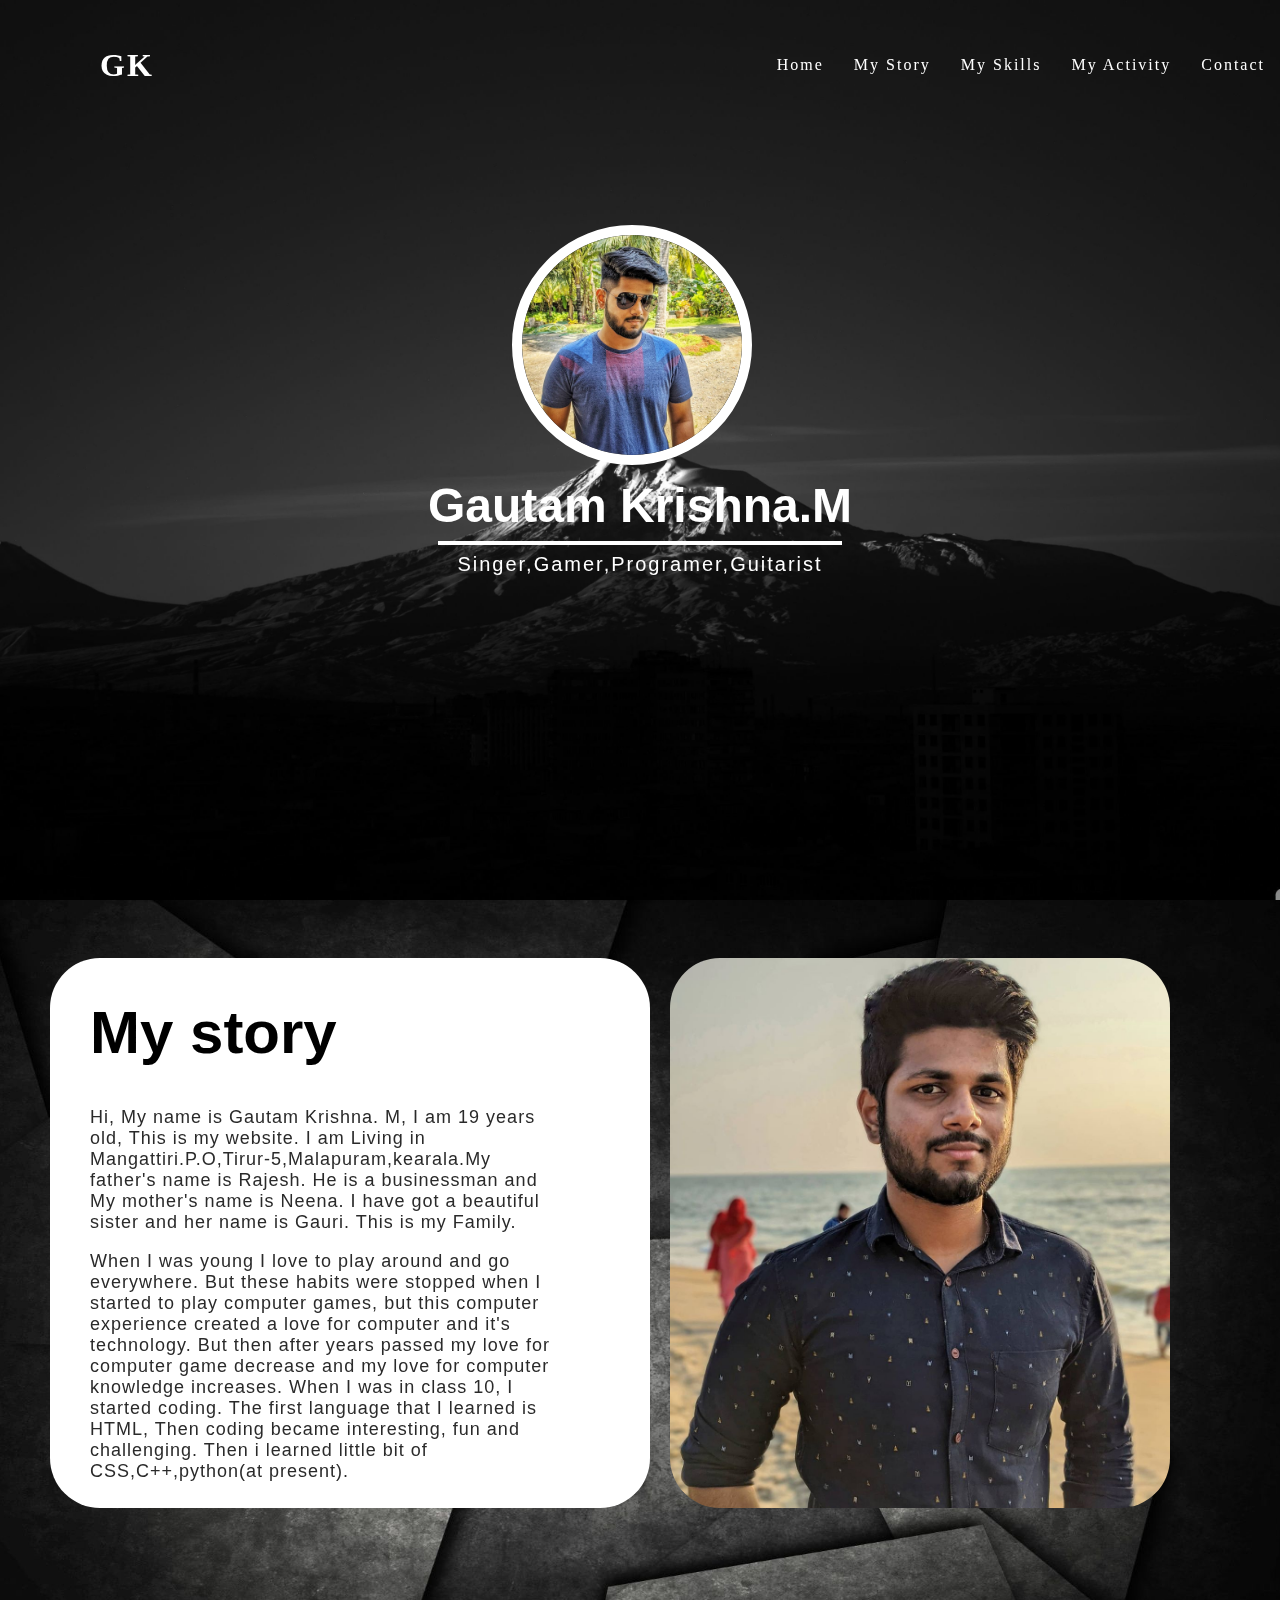
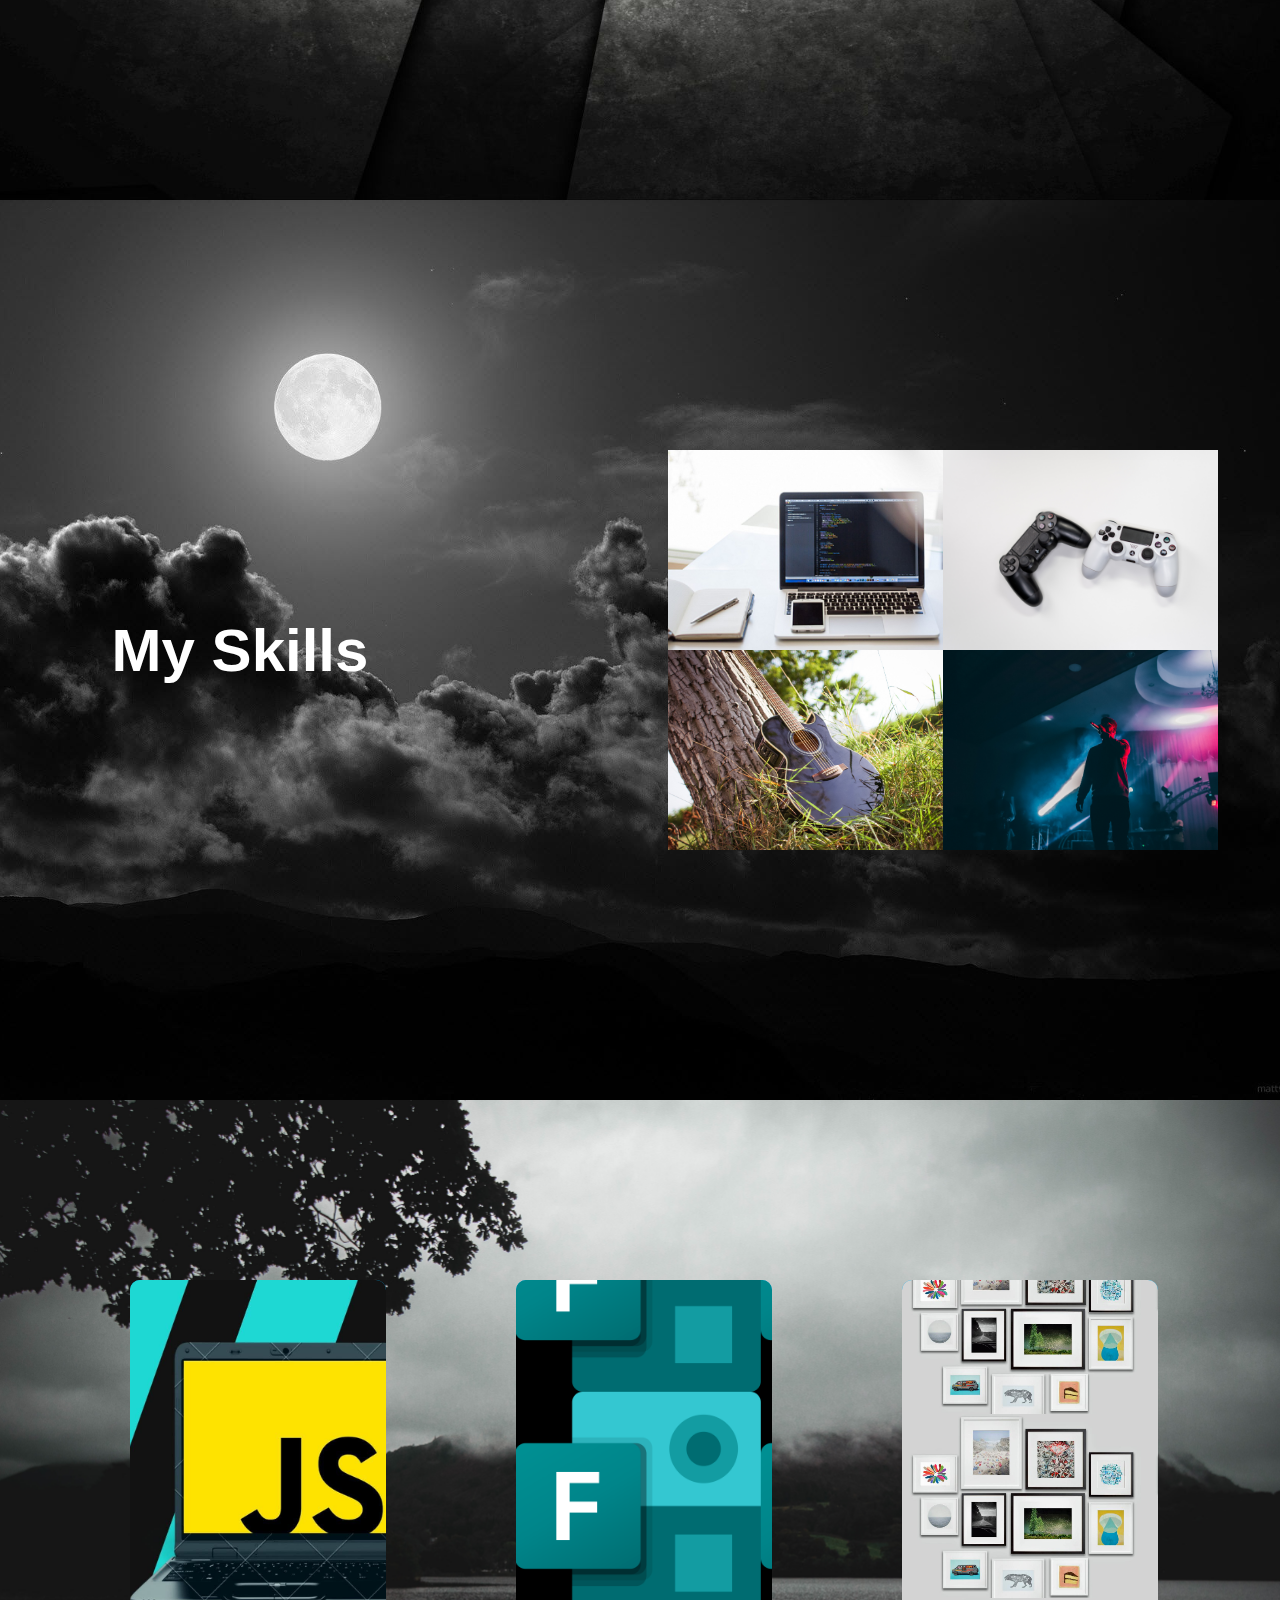
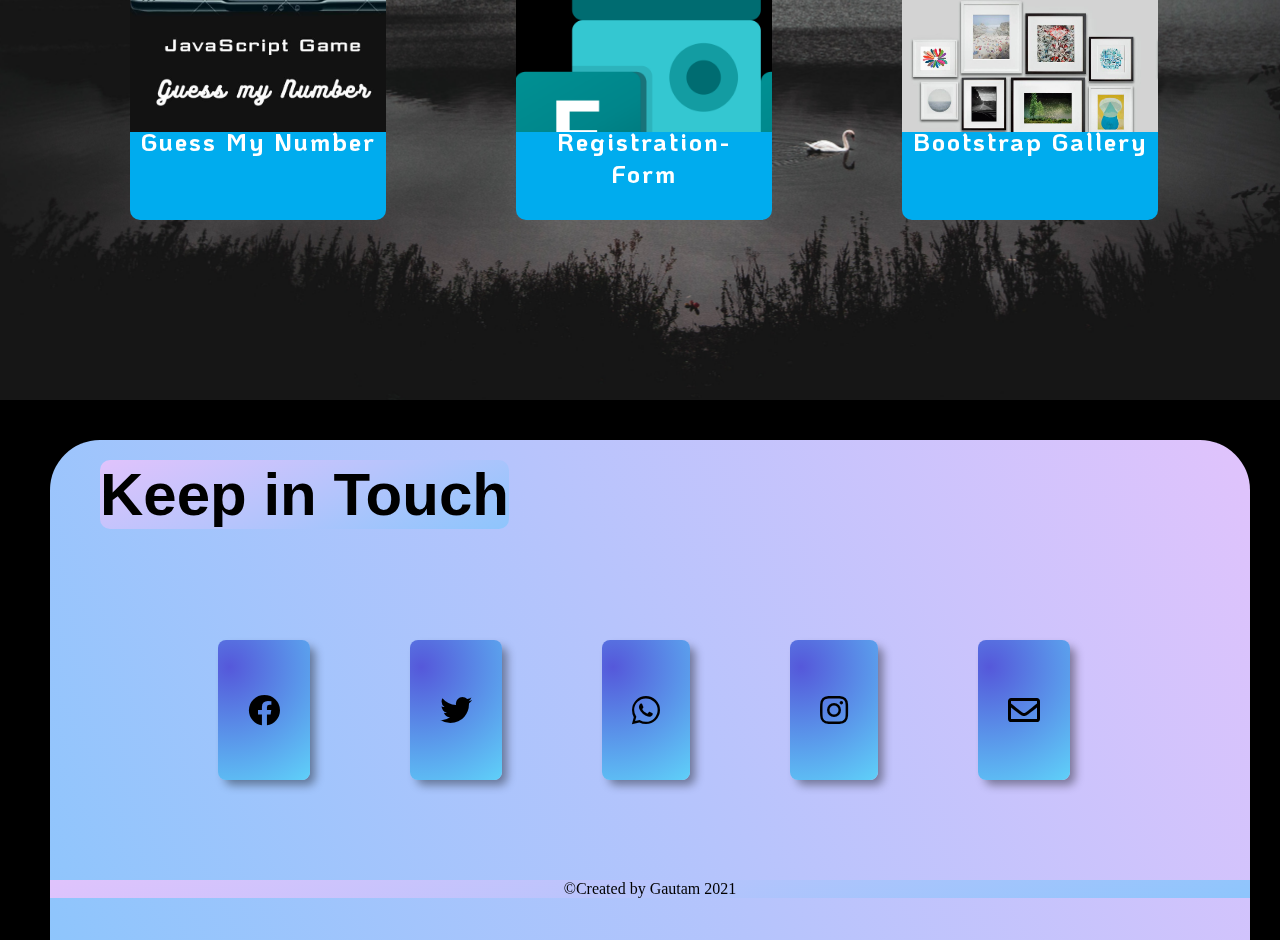
<file: index.html>
<!DOCTYPE html>
<html lang="en" dir="ltr">
  <head>
    <meta charset="utf-8" />
    <meta name="viewport" content="width=device-width, initial-scale=1.0" />

    <title>Home</title>
    <link rel="stylesheet" href="style.css" />
    <link rel="stylesheet" href="headernav.css" />
    <link
      rel="stylesheet"
      href="https://cdnjs.cloudflare.com/ajax/libs/font-awesome/5.15.3/css/all.min.css"
    />
    <!--Scrolling effect javascript -->

    <script type="text/javascript">
      window.addEventListener("scroll", function () {
        var header = document.querySelector("header");
        header.classList.toggle("sticky", window.scrollY > 0);
      });
    </script>
  </head>

  <body>
    <!--***********************header*******************-->
    <header>
      <a href="#" class="GK">GK</a>
      <ul>
        <li><a href="#Home">Home</a></li>
        <li><a href="#story">My Story</a></li>
        <li><a href="#Skill">My Skills</a></li>
        <li><a href="#Activity">My Activity</a></li>
        <li><a href="#contact">Contact</a></li>
      </ul>
    </header>
    <!--***********************Page 1 My Profile*******************-->
    <section>
      <div class="box1" id="Home">
        <img class="DP" src="DP1.png" />
        <h1 class="Name">Gautam Krishna.M</h1>
        <hr class="line_1" />
        <p class="subpara">Singer,Gamer,Programer,Guitarist</p>
      </div>
      <!--*************************************Page 2- My story***********************************-->
      <div class="box2" id="story">
        <div class="container_1">
          <h1 class="title_1">My story</h1>

          <div class="subpara_2">
            <p>
              Hi, My name is Gautam Krishna. M, I am 19 years old, This is my
              website. I am Living in
              Mangattiri.P.O,Tirur-5,Malapuram,kearala.My father's name is
              Rajesh. He is a businessman and My mother's name is Neena. I have
              got a beautiful sister and her name is Gauri. This is my Family.
            </p>
            <p>
              When I was young I love to play around and go everywhere. But
              these habits were stopped when I started to play computer games,
              but this computer experience created a love for computer and it's
              technology. But then after years passed my love for computer game
              decrease and my love for computer knowledge increases. When I was
              in class 10, I started coding. The first language that I learned
              is HTML, Then coding became interesting, fun and challenging. Then
              i learned little bit of CSS,C++,python(at present).
            </p>
          </div>
        </div>
        <div class="container_2"></div>
        <div class="container_3"></div>
      </div>
      <!--*************************************Page 3- My Skills***********************************-->

      <div class="box3" id="Skill">
        <h1 class="title_2">My Skills</h1>
        <div class="container_4">
          <div class="box_img">
            <div class="imgBX">
              <img src="coding.jpg" height="200px" />
              <div class="content_box">
                <div>
                  <h2>Coder</h2>
                  <p>
                    I Love code and create beautiful things. I know language's
                    like c,c++,python,html,css
                  </p>
                </div>
              </div>
            </div>
          </div>

          <div class="box_img">
            <div class="imgBX">
              <img src="Gamer.jpg" height="200px" />
              <div class="content_box">
                <div>
                  <h2>Gamer</h2>
                  <p>
                    I Love to play single player games which consiste of good
                    story .I play games only when i am free.
                  </p>
                </div>
              </div>
            </div>
          </div>

          <div class="box_img">
            <div class="imgBX">
              <img src="Guitar.jpg" height="200px" />
              <div class="content_box">
                <div>
                  <h2>Guitarist</h2>
                  <p>
                    I Love to play Guitar and create new musics. Still i am
                    learning and improving the Guitar Skills.
                  </p>
                </div>
              </div>
            </div>
          </div>
          <div class="box_img">
            <div class="imgBX">
              <img src="singer.jpg" height="200px" />
              <div class="content_box">
                <div>
                  <h2>Singer</h2>
                  <p>
                    I Love to Sing,it makes me happy.Still i am practicing and
                    trying to improv my singing skills.
                  </p>
                </div>
              </div>
            </div>
          </div>
        </div>
      </div>

      <!--*************************************Page 4- Activity***********************************-->

      <div class="box5" id="Activity">
        
        <div class="Activity_box">
          <div class="Aimg1" onclick="location.href='Guess_My_number.html';" style="cursor:pointer;"><p class="Text">Guess My Number</p></div>
        </div>
        <div class="Activity_box">
          <div class="Aimg2" onclick="location.href='New_form.html';" style="cursor:pointer;"><p class="Text">Registration-Form</p></div>
        </div>
        <div class="Activity_box">
          <div class="Aimg3" onclick="location.href='img gallery/index.html';" style="cursor:pointer;"><p class="Text">Bootstrap Gallery</p></div>
        </div>
      </div>

      <!--*************************************Page 5- My Skills***********************************-->
      <style>
        .social_media a.gm[href^="mailto"]::before {
          content: "";
        }
      </style>
      <div class="box4" id="contact">
        <div class="Contact_box">
          <h1 class="Contact_heading">Keep in Touch</h1>
          <div class="social_media">
            <a
              href="https://www.facebook.com/gautamkrishna.mooppil.7/"
              class="fb"
              ><i class="fab fa-facebook fa-2x"></i
            ></a>
            <a href="https://twitter.com/GautamkrishnaM8" class="twt"
              ><i class="fab fa-twitter fa-2x"></i
            ></a>
            <a href="tel:+123456789" class="wta"
              ><i class="fab fa-whatsapp fa-2x"></i
            ></a>
            <a href="https://www.instagram.com/gautam__gk/" class="insta"
              ><i class="fab fa-instagram fa-2x"></i
            ></a>
            <a href="mailto:gautamkrishna.mooppil@gmail.com" class="Gm"
              ><i class="far fa-envelope fa-2x"></i
            ></a>
          </div>
          <footer class="foot">
            <span class="fo">&copyCreated by Gautam 2021</span>
          </footer>
        </div>
      </div>
    </section>
  </body>
</html>
</file>
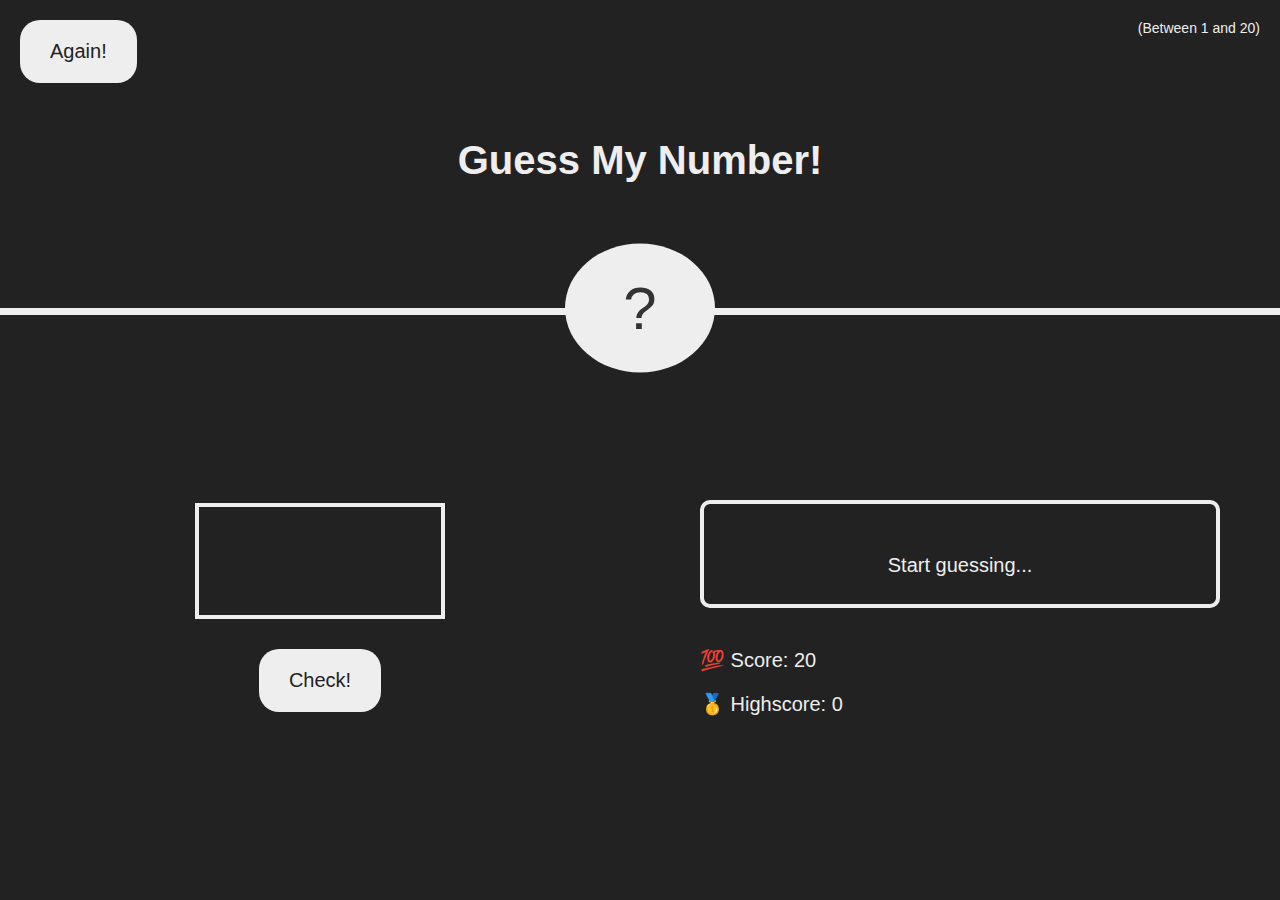
<file: Guess_My_number.html>
<!DOCTYPE html>
<html lang="en">
  <head>
    <meta charset="UTF-8" />
    <meta name="viewport" content="width=device-width, initial-scale=1.0" />
    <meta http-equiv="X-UA-Compatible" content="ie=edge" />
    <link rel="stylesheet" href="Game_style.css" />
    <title>Guess My Number!</title>
  </head>
  <body>
    <header>
      <h1>Guess My Number!</h1>
      <p class="between">(Between 1 and 20)</p>
      <button class="btn again">Again!</button>
      <div class="number">?</div>
    </header>
    <main>
      <section class="left">
        <input type="number" class="guess" />
        <button class="btn check">Check!</button>
      </section>
      <section class="right">
        <p class="message">Start guessing...</p>
        <p class="label-score">💯 Score: <span class="score">20</span></p>
        <p class="label-highscore">
          🥇 Highscore: <span class="highscore">0</span>
        </p>
      </section>
    </main>
    <script src="Game_script.js"></script>
  </body>
</html>
</file>
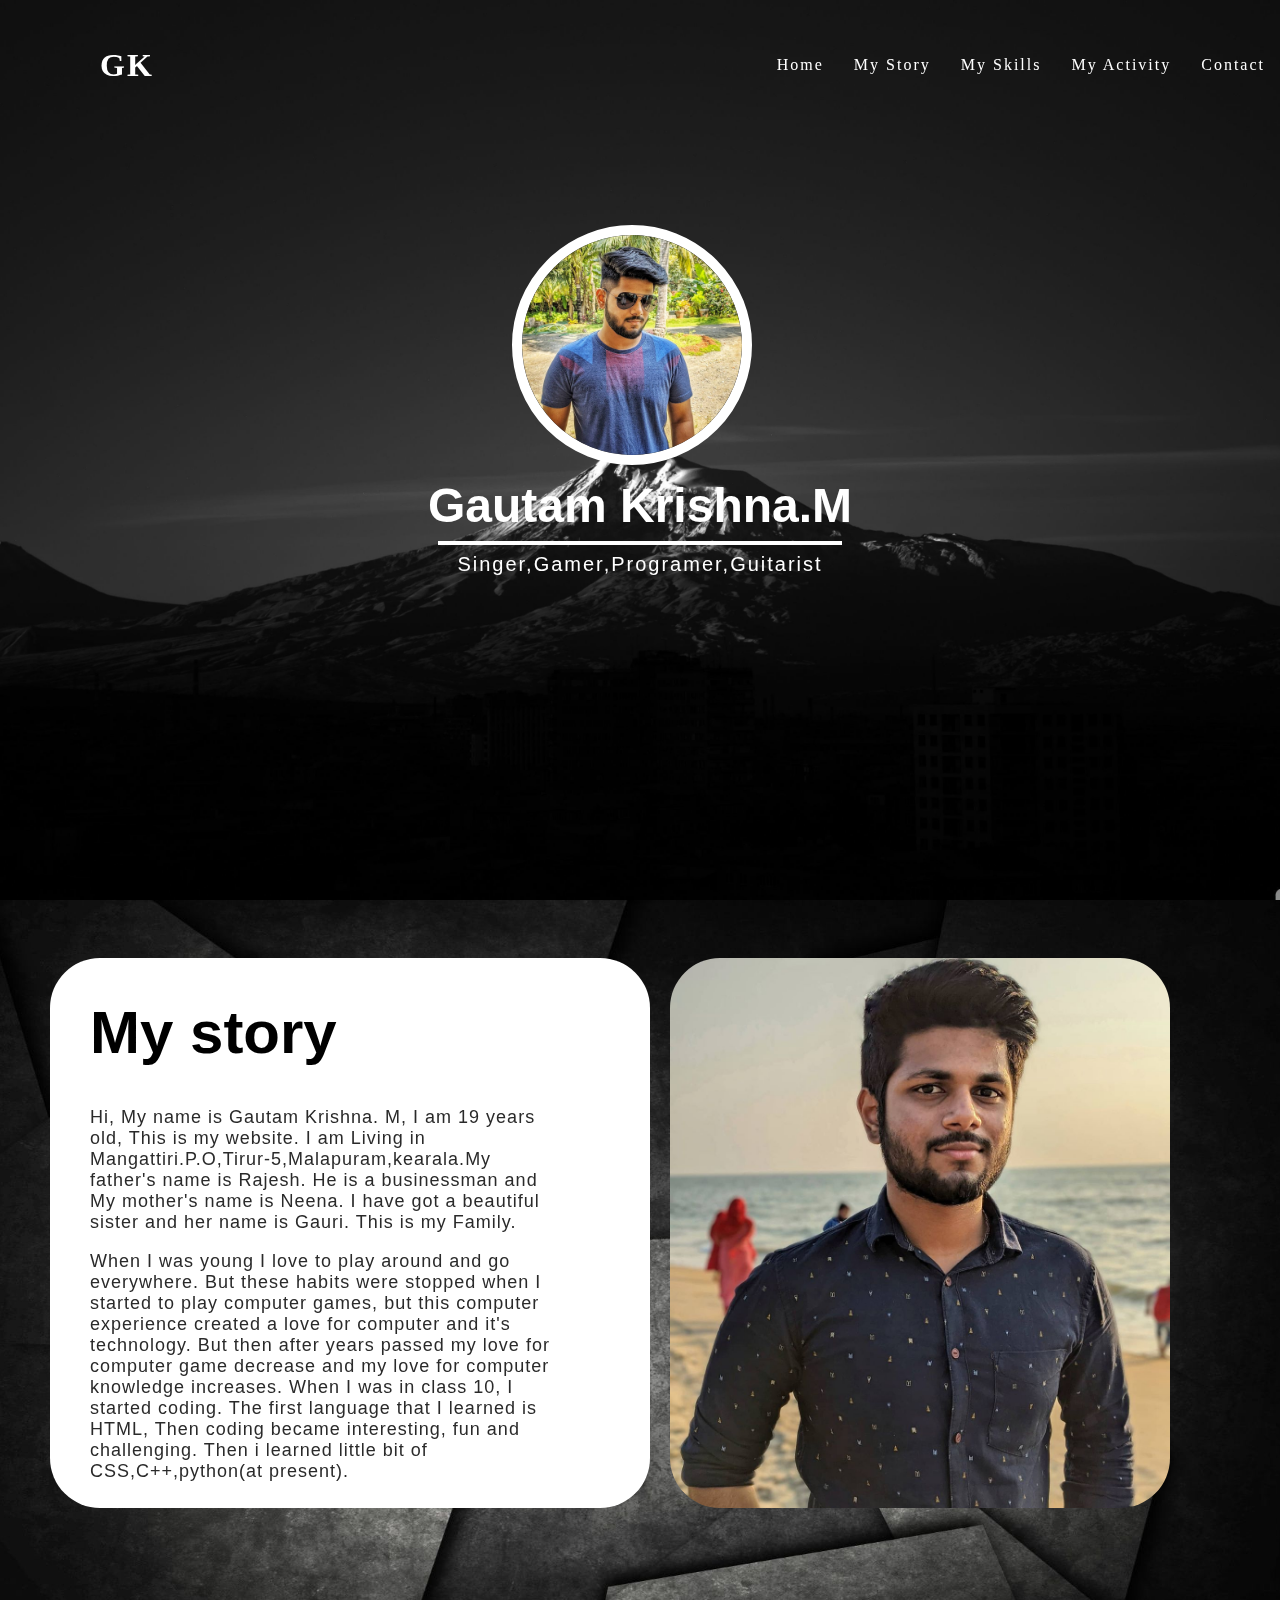
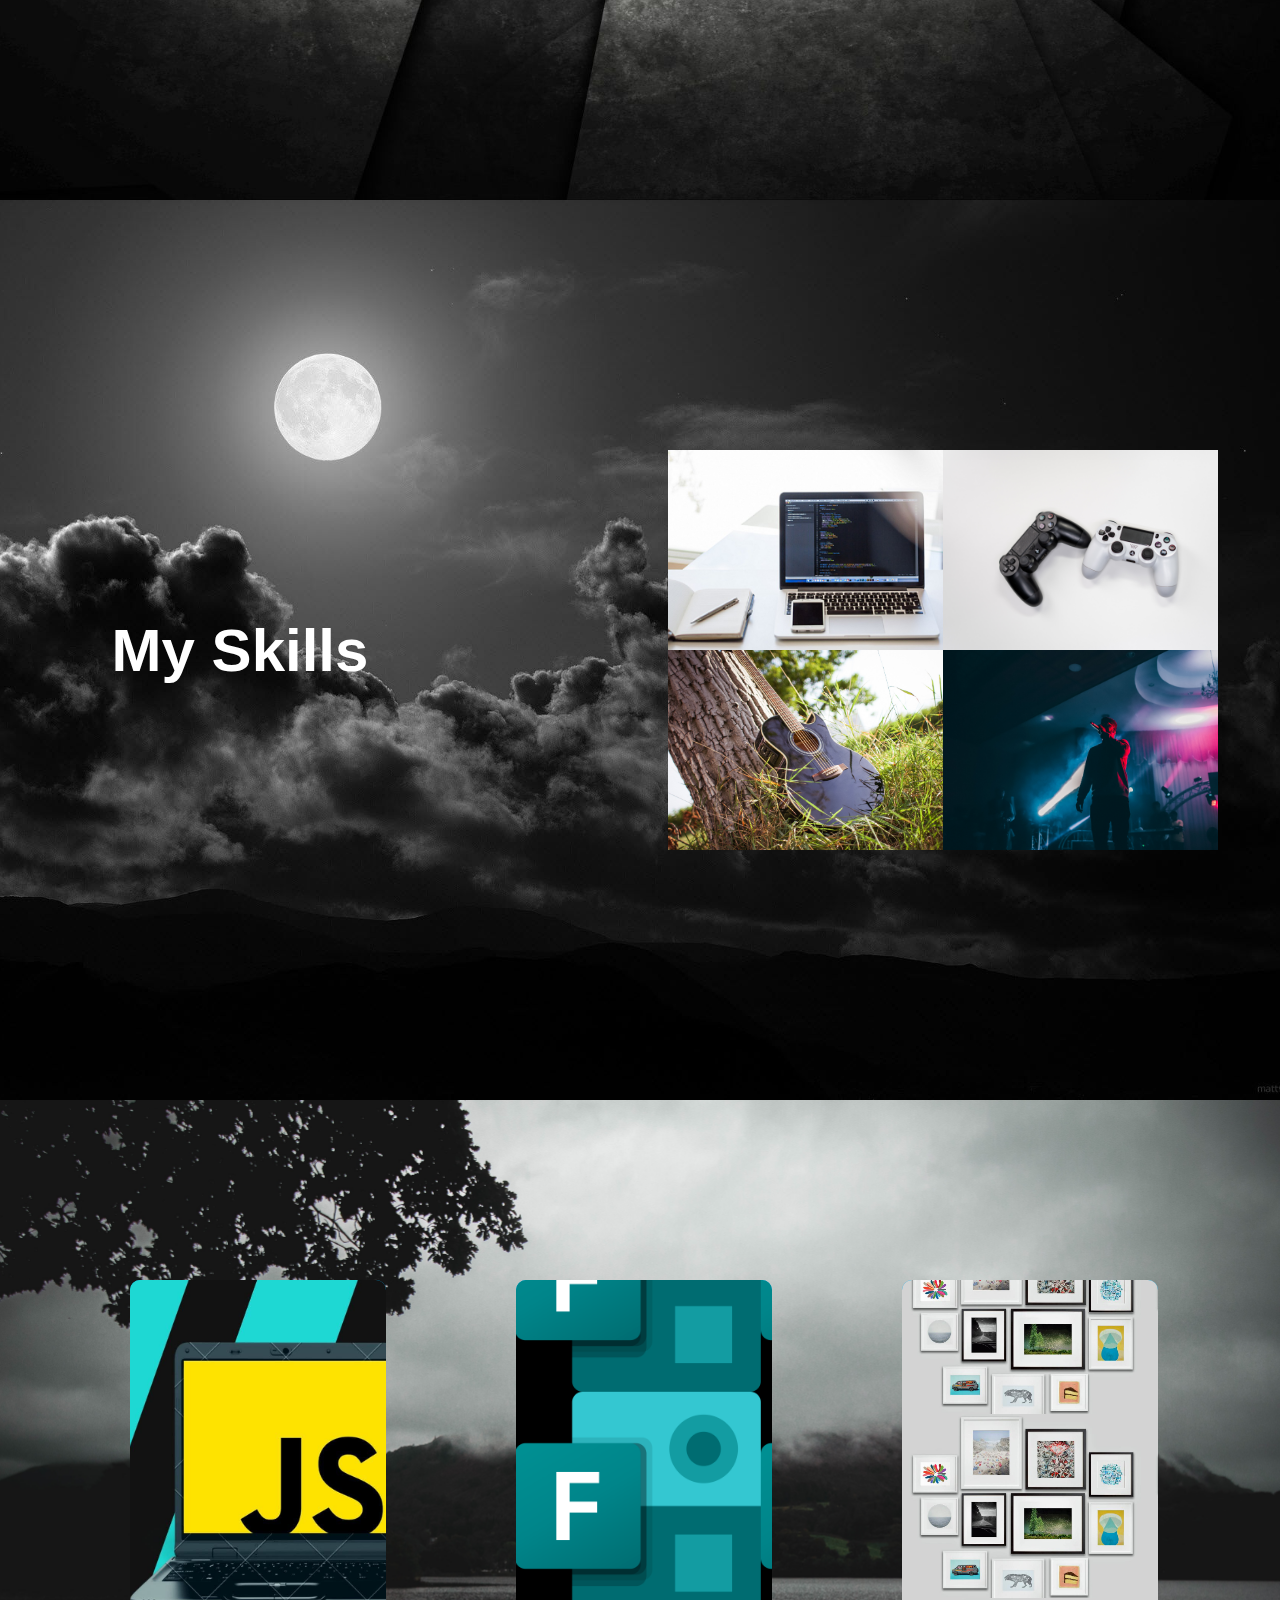
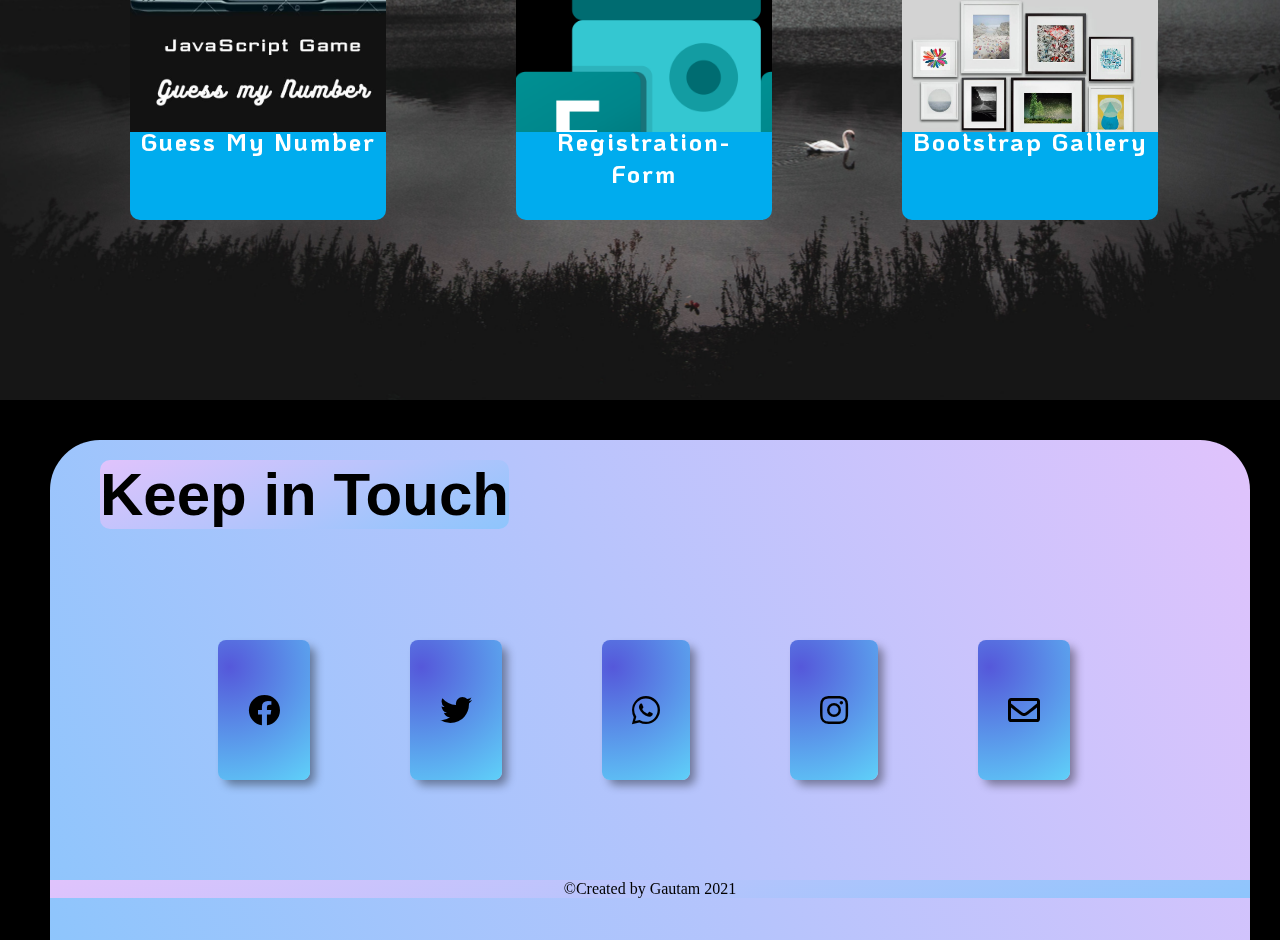
<file: index .html>
<!DOCTYPE html>
<html lang="en" dir="ltr">
  <head>
    <meta charset="utf-8" />
    <meta name="viewport" content="width=device-width, initial-scale=1.0" />

    <title>Home</title>
    <link rel="stylesheet" href="style.css" />
    <link rel="stylesheet" href="headernav.css" />
    <link
      rel="stylesheet"
      href="https://cdnjs.cloudflare.com/ajax/libs/font-awesome/5.15.3/css/all.min.css"
    />
    <!--Scrolling effect javascript -->

    <script type="text/javascript">
      window.addEventListener("scroll", function () {
        var header = document.querySelector("header");
        header.classList.toggle("sticky", window.scrollY > 0);
      });
    </script>
  </head>

  <body>
    <!--***********************header*******************-->
    <header>
      <a href="#" class="GK">GK</a>
      <ul>
        <li><a href="#Home">Home</a></li>
        <li><a href="#story">My Story</a></li>
        <li><a href="#Skill">My Skills</a></li>
        <li><a href="#Activity">My Activity</a></li>
        <li><a href="#contact">Contact</a></li>
      </ul>
    </header>
    <!--***********************Page 1 My Profile*******************-->
    <section>
      <div class="box1" id="Home">
        <img class="DP" src="DP1.png" />
        <h1 class="Name">Gautam Krishna.M</h1>
        <hr class="line_1" />
        <p class="subpara">Singer,Gamer,Programer,Guitarist</p>
      </div>
      <!--*************************************Page 2- My story***********************************-->
      <div class="box2" id="story">
        <div class="container_1">
          <h1 class="title_1">My story</h1>

          <div class="subpara_2">
            <p>
              Hi, My name is Gautam Krishna. M, I am 19 years old, This is my
              website. I am Living in
              Mangattiri.P.O,Tirur-5,Malapuram,kearala.My father's name is
              Rajesh. He is a businessman and My mother's name is Neena. I have
              got a beautiful sister and her name is Gauri. This is my Family.
            </p>
            <p>
              When I was young I love to play around and go everywhere. But
              these habits were stopped when I started to play computer games,
              but this computer experience created a love for computer and it's
              technology. But then after years passed my love for computer game
              decrease and my love for computer knowledge increases. When I was
              in class 10, I started coding. The first language that I learned
              is HTML, Then coding became interesting, fun and challenging. Then
              i learned little bit of CSS,C++,python(at present).
            </p>
          </div>
        </div>
        <div class="container_2"></div>
        <div class="container_3"></div>
      </div>
      <!--*************************************Page 3- My Skills***********************************-->

      <div class="box3" id="Skill">
        <h1 class="title_2">My Skills</h1>
        <div class="container_4">
          <div class="box_img">
            <div class="imgBX">
              <img src="coding.jpg" height="200px" />
              <div class="content_box">
                <div>
                  <h2>Coder</h2>
                  <p>
                    I Love code and create beautiful things. I know language's
                    like c,c++,python,html,css
                  </p>
                </div>
              </div>
            </div>
          </div>

          <div class="box_img">
            <div class="imgBX">
              <img src="Gamer.jpg" height="200px" />
              <div class="content_box">
                <div>
                  <h2>Gamer</h2>
                  <p>
                    I Love to play single player games which consiste of good
                    story .I play games only when i am free.
                  </p>
                </div>
              </div>
            </div>
          </div>

          <div class="box_img">
            <div class="imgBX">
              <img src="Guitar.jpg" height="200px" />
              <div class="content_box">
                <div>
                  <h2>Guitarist</h2>
                  <p>
                    I Love to play Guitar and create new musics. Still i am
                    learning and improving the Guitar Skills.
                  </p>
                </div>
              </div>
            </div>
          </div>
          <div class="box_img">
            <div class="imgBX">
              <img src="singer.jpg" height="200px" />
              <div class="content_box">
                <div>
                  <h2>Singer</h2>
                  <p>
                    I Love to Sing,it makes me happy.Still i am practicing and
                    trying to improv my singing skills.
                  </p>
                </div>
              </div>
            </div>
          </div>
        </div>
      </div>

      <!--*************************************Page 4- Activity***********************************-->

      <div class="box5" id="Activity">
        
        <div class="Activity_box">
          <div class="Aimg1" onclick="location.href='Guess_My_number.html';" style="cursor:pointer;"><p class="Text">Guess My Number</p></div>
        </div>
        <div class="Activity_box">
          <div class="Aimg2" onclick="location.href='Form.html';" style="cursor:pointer;"><p class="Text">Registration-Form</p></div>
        </div>
        <div class="Activity_box">
          <div class="Aimg3" onclick="location.href='img gallery/index.html';" style="cursor:pointer;"><p class="Text">Bootstrap Gallery</p></div>
        </div>
      </div>

      <!--*************************************Page 5- My Skills***********************************-->
      <style>
        .social_media a.gm[href^="mailto"]::before {
          content: "";
        }
      </style>
      <div class="box4" id="contact">
        <div class="Contact_box">
          <h1 class="Contact_heading">Keep in Touch</h1>
          <div class="social_media">
            <a
              href="https://www.facebook.com/gautamkrishna.mooppil.7/"
              class="fb"
              ><i class="fab fa-facebook fa-2x"></i
            ></a>
            <a href="https://twitter.com/GautamkrishnaM8" class="twt"
              ><i class="fab fa-twitter fa-2x"></i
            ></a>
            <a href="tel:+123456789" class="wta"
              ><i class="fab fa-whatsapp fa-2x"></i
            ></a>
            <a href="https://www.instagram.com/gautam__gk/" class="insta"
              ><i class="fab fa-instagram fa-2x"></i
            ></a>
            <a href="mailto:gautamkrishna.mooppil@gmail.com" class="Gm"
              ><i class="far fa-envelope fa-2x"></i
            ></a>
          </div>
          <footer class="foot">
            <span class="fo">&copyCreated by Gautam 2021</span>
          </footer>
        </div>
      </div>
    </section>
  </body>
</html>
</file>
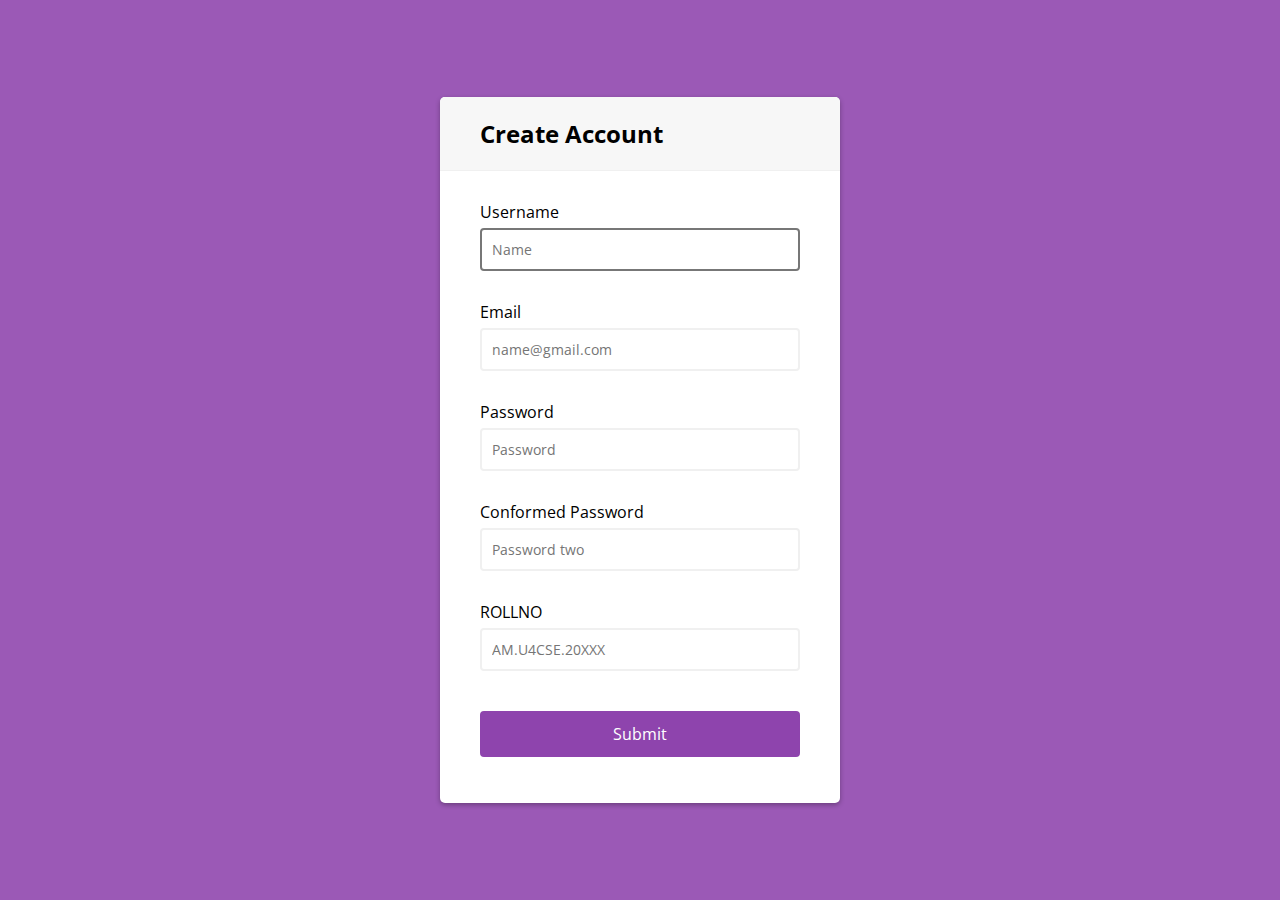
<file: New_form.html>
<html lang="en">

<head>
    <meta charset="UTF-8">
    <meta http-equiv="X-UA-Compatible" content="IE=edge">
    <meta name="viewport" content="width=device-width, initial-scale=1.0">
    <link rel="stylesheet" href="https://cdnjs.cloudflare.com/ajax/libs/font-awesome/5.15.3/css/all.min.css" />
    <link rel="stylesheet" href="form_style2.css">
    <title>Document</title>
</head>

<body>
    <div class="container">
        <div class="header">
            <h2>Create Account</h2>
        </div>
        <form id="form" class="form">
            <div class="form-control">
                <label for="username">Username</label>
                <input type="text" placeholder="Name" id="username" autofocus='auto' class="auto" />
                <i class="fas fa-check-circle"></i>
                <i class="fas fa-exclamation-circle"></i>
                <small>Error message</small>
            </div>
            <div class="form-control">
                <label for="username">Email</label>
                <input type="email" placeholder="name@gmail.com" id="email" />
                <i class="fas fa-check-circle"></i>
                <i class="fas fa-exclamation-circle"></i>
                <small>Error message</small>
            </div>
            <div class="form-control">
                <label for="username">Password</label>
                <input type="password" placeholder="Password" id="password" />
                <i class="fas fa-check-circle"></i>
                <i class="fas fa-exclamation-circle"></i>
                <small>Error message</small>
            </div>
            <div class="form-control">
                <label for="username">Conformed Password</label>
                <input type="password" placeholder="Password two" id="password2" />
                <i class="fas fa-check-circle"></i>
                <i class="fas fa-exclamation-circle"></i>
                <small>Error message</small>
            </div>

            <div class="form-control">
                <label for="username">ROLLNO </label>
                <input type="text" placeholder="AM.U4CSE.20XXX" id="roll" />
                <i class="fas fa-check-circle"></i>
                <i class="fas fa-exclamation-circle"></i>
                <small>Error message</small>
            </div>
            <button>Submit</button>
        </form>
    </div>


</body>
<script>
    const form = document.getElementById('form');
    const username = document.getElementById('username');
    const email = document.getElementById('email');
    const password = document.getElementById('password');
    const password2 = document.getElementById('password2');
    const rollno = document.getElementById('roll');
    let num = 0;

    form.addEventListener('submit', e => {
        e.preventDefault();
        checkInputs();
        console.log();
        if (num >= 5) {
            alert("Submition completed");
        }
        else {
            alert("Not completed ");
        }

    });

    function checkInputs() {
        // trim to remove the whitespaces
        const usernameValue = username.value.trim();
        const emailValue = email.value.trim();
        const passwordValue = password.value.trim();
        const password2Value = password2.value.trim();
        const rollnovalue = rollno.value.trim();

        if (usernameValue === '') {
            setErrorFor(username, 'Username cannot be blank');
        } else {
            setSuccessFor(username);
            num++;
        }

        if (emailValue === '') {
            setErrorFor(email, 'Email cannot be blank');
        } else if (!isEmail(emailValue)) {
            setErrorFor(email, 'Not a valid email');
        } else {
            setSuccessFor(email);
            num++
        }

        if (rollnovalue === '') {
            setErrorFor(rollno, 'Roll no cannot be blank');
        } else {
            setSuccessFor(rollno);
            num++;
        }

        if (passwordValue === '') {
            setErrorFor(password, 'Password cannot be blank');
        } else {
            setSuccessFor(password);
            num++;
        }

        if (password2Value === '') {
            setErrorFor(password2, 'Password2 cannot be blank');
        } else if (passwordValue !== password2Value) {
            setErrorFor(password2, 'Passwords does not match');
        } else {
            setSuccessFor(password2);
            num++;
        }

    }

    function setErrorFor(input, message) {
        const formControl = input.parentElement;
        const small = formControl.querySelector('small');
        formControl.className = 'form-control error';
        small.innerText = message;
    }

    function setSuccessFor(input) {
        const formControl = input.parentElement;
        formControl.className = 'form-control success';
    }

    function isEmail(email) {
        return /^(([^<>()\[\]\\.,;:\s@"]+(\.[^<>()\[\]\\.,;:\s@"]+)*)|(".+"))@((\[[0-9]{1,3}\.[0-9]{1,3}\.[0-9]{1,3}\.[0-9]{1,3}])|(([a-zA-Z\-0-9]+\.)+[a-zA-Z]{2,}))$/.test(email);
    }


</script>

</html>
</file>
<file: style.css>
@import url('https://fonts.googleapis.com/css2?family=KoHo:ital,wght@1,500&display=swap');

html {
  scroll-behavior: smooth;
}
::-webkit-scrollbar{
  display: none;
}

@media only screen and (max-width: 767px) {
  body {
    margin: 0;
    padding: 0;
    background: #000;
    min-height: 200vh;
    /*TO make the height and content same*/
    overflow: scroll;
    overflow-x: hidden;
  }
  /********************page 1********************/
  .DP {
    border: 10px solid #fff;
    border-radius: 100%;
    margin: 0;
    padding: 0;
    height: 220px;
    width: 220px;
    position: relative;
    top: 25%;
    left: 25%;

  }

  h1.Name {
    margin: 0;
    padding: 0;
    font-family: sans-serif;
    font-size: 48px;
    color: #fff;
    text-align: center;
    position: relative;
    top: 26%;
  }

  hr.line_1 {
    position: relative;
    top: 26%;
    width: 400px;
    color: #fff;
    border: 2px solid #fff;
  }

  p.subpara {
    margin: 0;
    padding: 0;
    font-family: sans-serif;
    font-size: 20px;
    letter-spacing: 2px;
    color: #fff;
    text-align: center;
    position: relative;
    top: 26%;
  }

  .box1 {
    height: 100vh;
    width: 100%;
    background-image: url(2109.jpg);
    background-size: cover;
    background-position: center;
  }

/* *********************************page 2 *******************/
.box2 {
  margin: 0;
  padding: 0;
  height: 200vh;
  width: 100%;
  background-image: url(Bstory.jpg);
  background-size: cover;
  background-position: center;
  display: block;
}

.container_1 {
  height: 70vh;
  width: 80%;
  background-color: white;
  border-radius: 50px;
  position: relative;
  top: 10%;
  left:10%;

  /* border-top-left-radius: 10px;
  border-bottom-left-radius: 10px;
  border-bottom-right-radius: 100px; */
}
h1.title_1 {
  margin-left: 100px;
  margin-right: 150px;
  padding: 10px;
  font-family: sans-serif;
  font-size: 30px;
  color: #000;

  display: flex;
  align-self: center;
  justify-content: center;
}

.subpara_2 {
  margin: 0;
  margin-left: 10px;
  margin-right: 10px;
  padding: 0;
  font-family: sans-serif;
  font-size: 13px;
  letter-spacing: 1px;
  color: #2A2A2A;
  position: relative;
}
.container_3 {
  height: 70vh;
  width: 80%;
  background-image: url(my.jpg);
  background-size: cover;
  position: relative;
  top: 13%;
  left:10%;
  border-radius: 50px;
  /* border-top-right-radius: 10px;
  border-bottom-right-radius: 10px; */
}
/**********************************3rd page*****************/
.box3 {
  margin: 0;
  padding: 0;
  height: 170vh;
  width: 100;
  background-image: url(Bskill.jpg);
  background-size: cover;
  background-position: center;
}

h1.title_2 {
  margin: 0;
  margin-bottom: 25px;
  padding: 0;
  font-family: sans-serif;
  font-size: 50px;
  letter-spacing: 2px;
  color: #fff;
  text-align: center;
  position: relative;
}

.container_4 {
  display: flex;
  align-self: center;
  justify-content: center;
  flex-wrap: wrap;
}

.container_4 .box_img {
  position: relative;
  width: 225px;
  height: 200px;
  overflow: hidden;
  transition: 0.3s;
  border-radius: 10px;
  margin: 10px;
}

.container_4 .box_img:hover {
  z-index: 1;
  transform: scale(1.10);
  box-shadow: 0 25px 40px rgba(0, 0, 0, .5);
}

.container_4 .box_img .imgBX::before {
  content: '';
  position: absolute;
  top: 0;
  left: 0;
  width: 100%;
  height: 100%;
  z-index: 1;
  background: linear-gradient(180deg, white, #000);
  mix-blend-mode: multiply;
  opacity: 0;
  transition: 0.3s;
}

.container_4 .box_img:hover .imgBX::before {
  opacity: 1;
}


.container_4 .box_img .imgBX::before {
  content: '';
  position: absolute;
  top: 0;
  left: 0;
  width: 100%;
  height: 100%;
  z-index: 1;
  background: linear-gradient(180deg, white, #000);
  mix-blend-mode: multiply;
  opacity: 0;
  transition: 0.3s;
}

.container_4 .box_img:hover .imgBX::before {
  opacity: 1;
}



.container_4 .box_img .content_box {
  position: absolute;
  top: -30px;
  left: -15px;
  width: 100%;
  height: 100%;
  z-index: 2;
  display: flex;
  padding: 20px;
  align-items: flex-end;
}

.container_4 .box_img .content_box h2 {
  color: #fff;
  transition: 0.5s;
  text-transform: uppercase;
  margin-bottom: 5px;
  font-size: 20px;
  transform: translateY(200px);
}

.container_4 .box_img:hover .content_box h2 {
  transform: translateY(0);
  transition-delay: 0.4s;
}

.container_4 .box_img .content_box p {
  color: #fff;
  transform: translateY(200px);
  transition: 0.3s;
  font-size: 14px;
}

.container_4 .box_img:hover .content_box p {
  transform: translateY(0);
  transition-delay: 0.5s;
}
/**************************** page 4 ******************************************************/
.box5 {
  margin: 0;
  padding: 0;
  height: 100vh;
  width: 100%;
  display: block;
  align-items: center;
  justify-content: center;
  background-image: url(bg1.jpg);
  background-size: cover;
  background-position: center;
  min-height: 100vh;
}


.Activity_box{
  position: relative;
  top: 50px;
  border-radius: 10px;
  height: 30%;
  width: 40%;
  margin-top: 10px;
  margin-left: 150px ;

}

.Aimg1{
  height: 30%;
  width: 100%;
  padding: 10px;
  background-image: url(jsgame.jpg);
  background-size: 106%;
  background-position: -1px;
  border-radius:10px 10px 0 0 ;
  background-color: #f7504f;
  transition: transform .6s;
}
.Aimg1:hover{
  box-shadow: 2px 2px 34px 21px rgb(19, 18, 18);
  border-radius: 10px;
  transform: scale(0.9);

}
.Aimg2:hover{
  box-shadow: 2px 2px 34px 21px rgb(19, 18, 18);
  border-radius: 10px;
  transform: scale(0.9);

}
.Aimg3:hover{
  box-shadow: 2px 2px 34px 21px rgb(19, 18, 18);
  border-radius: 10px;
  transform: scale(0.9);

}
.heading {
  position: relative;
  bottom: 50px;
  display: flex;
  align-self: center;
  justify-content: center;
  font-family: 'Dancing Script', cursive;
  font-size: 20px;
}

.Aimg2{
  height: 50%;
  width: 100%;
  padding: 10px;
  background-image: url(Forms.png);
  background-size: 106%;
  background-position: -1px;
  border-radius:10px 10px 0 0 ;
  background-color: #f7504f;
  transition: transform .6s;
}
.Aimg3{
  height: 50%;
  width: 100%;
  padding: 10px;
  background-image: url(gallery.jpeg);
  background-size: 106%;
  background-position: -1px;
  border-radius:10px 10px 0 0 ;
  background-color: #f7504f;
  transition: transform .6s;
}

.Text{
  position: relative;
  top: 95%;
  text-align: center;
  font-size: 15px;
  font-family: 'KoHo', sans-serif;
  color: #fff;
  letter-spacing: 2px;
  font-weight: bold;
}
/**************************** page 5 ******************************************************/

.Contact_box {
  height: 200px;
  width: 100%;
  background-color: #8EC5FC;
  background-image: linear-gradient(62deg, #8EC5FC 0%, #E0C3FC 100%);
  border-top-left-radius: 50px;
  border-top-right-radius: 50px;
  display: block;
  box-shadow: 6px 6px 10px -1px rgba(0, 0, 0, 0.4);
}

.Contact_heading {
  margin: 20px;
  padding: 0;
  font-family: sans-serif;
  font-size: 20px;
  background: linear-gradient(-20deg, #8EC5FC 0%, #E0C3FC 100%);
  border-radius: 10px;
  text-align: center;
  position: relative;

  top: 10px;

}



.social_media i {
  color: #000;
}

.social_media{
  margin-top: 40px;
  margin-bottom: 50px;
  display: flex;
  align-items: center;
  justify-content: center;
}

 .social_media a {
  background-image: radial-gradient(circle farthest-corner at 12.3% 19.3%, rgba(85, 88, 218, 1) 0%, rgba(95, 209, 249, 1) 100.2%);
  text-align: center;
  height: 50px;
  width: 100px;
  padding: 9px;
  margin:0 10px;
  border-radius: 8px;
  text-decoration: none;
  box-shadow: 6px 6px 10px -1px rgba(0, 0, 0, 0.4);
  transition: transform 1s;
}

.social_media a:hover {
  border: 1px solid(0, 0, 0, 0.01);
  transform: translateY(10px);
}

.social_media a:hover i {
  transform: scale(1.2);
}

.social_media a:hover {
  border-radius: 30px;
  transform: scale(1.2);
}

/* color of facebook icon */
.social_media a:hover .fa-facebook {
  color: #3b5998;
}

.social_media a.fb:hover {
  background-image: radial-gradient(circle farthest-corner at 10% 20%, rgba(255, 255, 255, 1) 0%, rgba(255, 255, 255, 1) 90.1%);
}

/* color of twitter icon*/
.social_media a:hover .fa-twitter {
  color: #00acee;
}

.social_media a.twt:hover {
  background-image: radial-gradient(circle farthest-corner at 10% 20%, rgba(255, 255, 255, 1) 0%, rgba(255, 255, 255, 1) 90.1%);
}

/* color of whatsapp icon */
.social_media a:hover .fa-whatsapp {
  color: #fff;
}

.social_media a.wta:hover {

  background-image: radial-gradient(circle farthest-corner at 10% 20%, rgba(99, 246, 113, 1) 12.2%, rgba(155, 233, 144, 1) 94.1%);
}

/* color of instagram icon */
.social_media a:hover .fa-instagram {
  color: #fff;
}

.social_media a.insta:hover {
  background: linear-gradient(45deg, #ffde85 0%, #f7792a 30%, #f7504f 40%, #d82b81 60%, #d82b81 75%, #9536c2 100%);
}

/* color of Mail icon */
.social_media a:hover .fa-envelope {
  color: #E74856;
}

.social_media a.Gm:hover {
  background-image: radial-gradient(circle farthest-corner at 10% 20%, rgba(225, 225, 225, 1) 0.2%, rgba(210, 208, 208, 1) 100.3%);
}

.fo{
  display: flex;
  align-self: center;
  justify-content: center;
}




}



/*******************************Desktop size ****************************************/

@media only screen and (min-width: 767px){

  body {
    margin: 0;
    padding: 0;
    background: #000;
    min-height: 200vh;
    /*TO make the height and content same*/
    overflow: scroll;
    overflow-x: hidden;
  }

  .DP {
    border: 10px solid #fff;
    border-radius: 100%;
    margin: 0;
    padding: 0;
    height: 220px;
    width: 220px;
    position: relative;
    left: 40%;
    top: 25%;
  }

  h1.Name {
    margin: 0;
    padding: 0;
    font-family: sans-serif;
    font-size: 48px;
    color: #fff;
    text-align: center;
    position: relative;
    top: 26%;
  }

  hr.line_1 {
    position: relative;
    top: 26%;
    width: 400px;
    color: #fff;
    border: 2px solid #fff;
  }

  p.subpara {
    margin: 0;
    padding: 0;
    font-family: sans-serif;
    font-size: 20px;
    letter-spacing: 2px;
    color: #fff;
    text-align: center;
    position: relative;
    top: 26%;
  }

  .box1 {
    height: 100vh;
    width: 100%;
    background-image: url(2109.jpg);
    background-size: cover;
    background-position: center;
  }


  /**********************************2nd page*****************/
  .box2 {
    margin: 0;
    padding: 0;
    height: 100vh;
    width: 100%;
    background-image: url(Bstory.jpg);
    background-size: cover;
    background-position: center;
    display: inline-block;
  }

  .container_1 {
    height: 550px;
    width: 600px;
    background-color: white;
    position: relative;
    top: 40px;
    left: 50px;
    border-radius: 50px;
    /* border-top-left-radius: 10px;
    border-bottom-left-radius: 10px;
    border-bottom-right-radius: 100px; */
  }

  h1.title_1 {
    margin: 40px 300px 40px 40px;
    padding: 0;
    font-family: sans-serif;
    font-size: 60px;
    color: #000;
    float: left;
    text-align: center;
    position: relative;
  }

  .subpara_2 {
    margin: 0;
    margin-left: 40px;
    margin-right: 100px;
    padding: 0;
    font-family: sans-serif;
    font-size: 18px;
    letter-spacing: 1px;
    color: #2A2A2A;
    position: relative;
  }

  .container_2 {
    height: 550px;
    width: 50px;
    position: relative;
    bottom: 510px;
    left: 600px;
  }

  .container_3 {
    height: 550px;
    width: 500px;
    background-image: url(my.jpg);
    background-size: cover;
    position: relative;
    bottom: 1060px;
    left: 670px;
    border-radius: 50px;
    /* border-top-right-radius: 10px;
    border-bottom-right-radius: 10px; */
  }


  /**********************************3rd page*****************/
  .box3 {
    margin: 0;
    padding: 0;
    height: 100vh;
    width: 100%;
    display: flex;
    background-image: url(Bskill.jpg);
    background-size: cover;
    background-position: center;
    justify-content: center;
    align-items: center;
    min-height: 100vh;
  }

  .container_4 {
    position: relative;
    left: 300px;
    width: 800px;
    display: flex;
    flex-wrap: wrap;
  }

  .container_4 .box_img {
    position: relative;
    width: 275px;
    height: 200px;
    overflow: hidden;
    transition: 0.3s;
  }

  .container_4 .box_img:hover {
    z-index: 1;
    transform: scale(1.25);
    box-shadow: 0 25px 40px rgba(0, 0, 0, .5);
  }

  .container_4 .box_img .imgBX::before {
    content: '';
    position: absolute;
    top: 0;
    left: 0;
    width: 100%;
    height: 100%;
    z-index: 1;
    background: linear-gradient(180deg, white, #000);
    mix-blend-mode: multiply;
    opacity: 0;
    transition: 0.3s;
  }

  .container_4 .box_img:hover .imgBX::before {
    opacity: 1;
  }

  h1.title_2 {
    margin: 0;
    padding: 0;
    font-family: sans-serif;
    font-size: 60px;
    color: #fff;
    float: left;
    text-align: center;
    position: relative;
  }

  .container_4 .box_img .content_box {
    position: absolute;
    top: -30px;
    left: -15px;
    width: 100%;
    height: 100%;
    z-index: 2;
    display: flex;
    padding: 20px;
    align-items: flex-end;
  }

  .container_4 .box_img .content_box h2 {
    color: #fff;
    transition: 0.5s;
    text-transform: uppercase;
    margin-bottom: 5px;
    font-size: 20px;
    transform: translateY(200px);
  }

  .container_4 .box_img:hover .content_box h2 {
    transform: translateY(0);
    transition-delay: 0.4s;
  }

  .container_4 .box_img .content_box p {
    color: #fff;
    transform: translateY(200px);
    transition: 0.3s;
    font-size: 14px;
  }

  .container_4 .box_img:hover .content_box p {
    transform: translateY(0);
    transition-delay: 0.5s;
  }
 /**********************************4th page*****************/
 .box5 {
  margin: 0;
  padding: 0;
  height: 100vh;
  width: 100%;
  display: flex;
  align-items: center;
  background-image: url(bg1.jpg);
  background-size: cover;
  background-position: center;

  min-height: 100vh;
}


.Activity_box{
  border-radius: 10px;
  height: 60%;
  width: 20%;
  margin-left: 130px;
 display: flex;
 align-self: center;
 justify-self: center;
  background-color:#00acee;
}

.Aimg1{
  height: 80%;
  width: 100%;
  padding: 10px;
  background-image: url(jsgame.jpg);
  background-size: 106%;
  background-position: -1px;
  border-radius:10px 10px 0 0 ;
  background-color: #f7504f;
  transition: transform .6s;
}
.Aimg1:hover{
  box-shadow: 2px 2px 34px 21px rgb(19, 18, 18);
  border-radius: 10px;
  transform: scale(0.9);

}
.Aimg2:hover{
  box-shadow: 2px 2px 34px 21px rgb(19, 18, 18);
  border-radius: 10px;
  transform: scale(0.9);

}
.Aimg3:hover{
  box-shadow: 2px 2px 34px 21px rgb(19, 18, 18);
  border-radius: 10px;
  transform: scale(0.9);

}
.heading {
  position: relative;
  bottom: 50px;
  display: flex;
  align-self: center;
  justify-content: center;
  font-family: 'Dancing Script', cursive;
  font-size: 80px;
}

.Aimg2{
  padding: 10px;
  height: 80%;
  width: 100%;
  background-image: url(Forms.png);
  background-size: 96%;
  background-position: -1px;
  border-radius:10px 10px 0 0 ;
  background-color: #000;
  transition: transform .6s;
}
.Aimg3{
  padding: 10px;
  height: 80%;
  width: 100%;
  background-image: url(gallery.jpeg);
  background-size: 96%;
  background-position: -1px;
  border-radius:10px 10px 0 0 ;
  background-color: #f7504f;
  transition: transform .6s;
}

.Text{
  position: relative;
  top: 95%;
  text-align: center;
  font-size: 25px;
  font-family: 'KoHo', sans-serif;
  color: #fff;
  letter-spacing: 2px;
  font-weight: bold;
}

  /**********************************5th page*****************/
  .Contact_box {
    height: 500px;
    width: 1200px;
    background-color: #8EC5FC;
    background-image: linear-gradient(62deg, #8EC5FC 0%, #E0C3FC 100%);
    position: relative;
    top: 40px;
    left: 50px;
    border-top-left-radius: 50px;
    border-top-right-radius: 50px;
    box-shadow: 6px 6px 10px -1px rgba(0, 0, 0, 0.4);
  }

  .Contact_heading {
    margin: 20px;
    padding: 0;
    font-family: sans-serif;
    font-size: 60px;
    background: linear-gradient(-20deg, #8EC5FC 0%, #E0C3FC 100%);
    border-radius: 10px;
    float: left;
    text-align: center;
    position: relative;
    left: 30px;
  }

  .social_media {
    display: flex;
    justify-content: center;
    position: relative;
    top: 200px;
    right: 230px;
  }

  .social_media i {
    color: #000;
  }

  .social_media a {
    background-image: radial-gradient(circle farthest-corner at 12.3% 19.3%, rgba(85, 88, 218, 1) 0%, rgba(95, 209, 249, 1) 100.2%);
    display: flex;
    height: 80px;
    padding: 30px;
    margin: 0 50px;
    border-radius: 8px;
    align-items: center;
    justify-content: center;
    text-decoration: none;
    box-shadow: 6px 6px 10px -1px rgba(0, 0, 0, 0.4);
    transition: transform 1s;
  }

  .social_media a:hover {
    border: 1px solid(0, 0, 0, 0.01);
    transform: translateY(10px);
  }

  .social_media a:hover i {
    transform: scale(1.2);
  }

  .social_media a:hover {
    border-radius: 30px;
    transform: scale(1.2);
  }

  /* color of facebook icon */
  .social_media a:hover .fa-facebook {
    color: #3b5998;
  }

  .social_media a.fb:hover {
    background-image: radial-gradient(circle farthest-corner at 10% 20%, rgba(255, 255, 255, 1) 0%, rgba(255, 255, 255, 1) 90.1%);
  }

  /* color of twitter icon */
  .social_media a:hover .fa-twitter {
    color: #00acee;
  }

  .social_media a.twt:hover {
    background-image: radial-gradient(circle farthest-corner at 10% 20%, rgba(255, 255, 255, 1) 0%, rgba(255, 255, 255, 1) 90.1%);
  }

  /* color of whatsapp icon */
  .social_media a:hover .fa-whatsapp {
    color: #fff;
  }

  .social_media a.wta:hover {

    background-image: radial-gradient(circle farthest-corner at 10% 20%, rgba(99, 246, 113, 1) 12.2%, rgba(155, 233, 144, 1) 94.1%);
  }

  /* color of instagram icon */
  .social_media a:hover .fa-instagram {
    color: #fff;
  }

  .social_media a.insta:hover {
    background: linear-gradient(45deg, #ffde85 0%, #f7792a 30%, #f7504f 40%, #d82b81 60%, #d82b81 75%, #9536c2 100%);
  }

  /* color of Mail icon */
  .social_media a:hover .fa-envelope {
    color: #E74856;
  }

  .social_media a.Gm:hover {
    background-image: radial-gradient(circle farthest-corner at 10% 20%, rgba(225, 225, 225, 1) 0.2%, rgba(210, 208, 208, 1) 100.3%);
  }


  .foot{
    text-align: center;
    position: relative;
    top: 300px;
    background: linear-gradient(-20deg, #8EC5FC 0%, #E0C3FC 100%);
  }



}
</file>
<file: headernav.css>
header
{
  position: fixed;
  top: 0;
  left: 0;
  width: 100%;
  display: flex;
  justify-content: space-between;
  align-items: center;
  transition: 0.6s;
  padding: 40px 100px 0 0;
  z-index: 10000;
}
@media only screen and (max-width: 767px) {
  header {
    position: fixed;
    top: 0;
    left: 0;
    width: 100%;
    display: block;

  }
  header .GK
  {
    position: relative;
    font-weight: 700;
    color: #fff;
    text-decoration: none;
    font-size: 2em;
    text-transform: uppercase;
    letter-spacing: 2px;
    transition: 0.6s;
  padding: 4px 100px;
  left: 25%;
  }

header ul{
  position: relative;
  display: flex;
  align-items: center;
  justify-content: center;
  font-size: 12px;
}
header.sticky
{
padding: 1px 10px;
  background: #fff;
}

}

header .GK
{
  position: relative;
  font-weight: 700;
  color: #fff;
  text-decoration: none;
  font-size: 2em;
  text-transform: uppercase;
  letter-spacing: 2px;
  transition: 0.6s;
padding: 4px 100px;
}



header ul{
  position: relative;
  display: flex;
  justify-content: center;
  align-items: center;
}

header ul li{
  position: relative;
  list-style: none;
}
header ul li a
{
  position: relative;
  margin: 0 15px;
  text-decoration: none;
  color: #fff;
  letter-spacing: 2px;
  font-weight: 500px;
  transition: 0.6s;
}
@media only screen and (min-width: 767px)
{
  header.sticky
  {
  padding: 1px 10px;
    background: white;
  }
}


header.sticky .GK,header.sticky ul li a{
  color: #000;
}
</file>
<file: Game_style.css>
* {
  margin: 0;
  padding: 0;
  box-sizing: inherit;
}

html {
  font-size: 62.5%;
  box-sizing: border-box;
}

body {
  font-family: 'Press Start 2P', sans-serif;
  color: #eee;
  background-color: #222;
  /* background-color: #60b347; */
}

/* LAYOUT */
header {
  position: relative;
  height: 35vh;
  border-bottom: 7px solid #eee;
}

main {
  height: 65vh;
  color: #eee;
  display: flex;
  align-items: center;
  justify-content: space-around;
}

.left {
  width: 52rem;
  display: flex;
  flex-direction: column;
  align-items: center;
}

.right {
  width: 52rem;
  font-size: 2rem;
}

/* ELEMENTS STYLE */
h1 {
  font-size: 4rem;
  text-align: center;
  position: absolute;
  width: 100%;
  top: 52%;
  left: 50%;
  transform: translate(-50%, -50%);
}

.number {
  background: #eee;
  color: #333;
  font-size: 6rem;
  width: 15rem;
  padding: 3rem 0rem;
  text-align: center;
  position: absolute;
  bottom: 0;
  left: 50%;
  border-radius: 50%;
  transform: translate(-50%, 50%);
}

.between {
  font-size: 1.4rem;
  position: absolute;
  top: 2rem;
  right: 2rem;
}

.again {
  position: absolute;
  top: 2rem;
  left: 2rem;
}

.guess {
  background: none;
  border: 4px solid #eee;
  font-family: inherit;
  color: inherit;
  font-size: 5rem;
  padding: 2.5rem;
  width: 25rem;
  text-align: center;
  display: block;
  margin-bottom: 3rem;
}

.btn {
  border: none;
  background-color: #eee;
  color: #222;
  font-size: 2rem;
  font-family: inherit;
  padding: 2rem 3rem;
  cursor: pointer;
  border-radius: 20px;
}

.btn:hover {
  background-color: #32CD32;
  color: #fff;
}

.message {
  padding: 50px;
  margin-bottom: 40px;
  text-align: center;
  border-radius: 10px;
  height: 3rem;
  border: 4px solid #eee;
}

.label-score {
  margin-bottom: 2rem;
}
</file>
<file: form_style2.css>
@import url("https://fonts.googleapis.com/css?family=Muli&display=swap");
@import url("https://fonts.googleapis.com/css?family=Open+Sans:400,500&display=swap");
* {
    box-sizing: border-box;
}

body {
    background-color: #9b59b6;
    font-family: "Open Sans", sans-serif;
    display: flex;
    align-items: center;
    justify-content: center;
    min-height: 100vh;
    margin: 0;
}

.container {
    background-color: #fff;
    border-radius: 5px;
    box-shadow: 0 2px 5px rgba(0, 0, 0, 0.3);
    overflow: hidden;
    width: 400px;
    max-width: 100%;
}

.header {
    border-bottom: 1px solid #f0f0f0;
    background-color: #f7f7f7;
    padding: 20px 40px;
}

.header h2 {
    margin: 0;
}

.form {
    padding: 30px 40px;
}

.form-control {
    margin-bottom: 10px;
    padding-bottom: 20px;
    position: relative;
}

.form-control label {
    display: inline-block;
    margin-bottom: 5px;
}

.form-control input {
    border: 2px solid #f0f0f0;
    border-radius: 4px;
    display: block;
    font-family: inherit;
    font-size: 14px;
    padding: 10px;
    width: 100%;
}

.form-control input:focus {
    outline: 0;
    border-color: #777;
}

.form-control.success input {
    border-color: #2ecc71;
}

.form-control.error input {
    border-color: #e74c3c;
}

.form-control i {
    visibility: hidden;
    position: absolute;
    top: 40px;
    right: 10px;
}

.form-control.success i.fa-check-circle {
    color: #2ecc71;
    visibility: visible;
}

.form-control.error i.fa-exclamation-circle {
    color: #e74c3c;
    visibility: visible;
}

.form-control small {
    color: #e74c3c;
    position: absolute;
    bottom: 0;
    left: 0;
    visibility: hidden;
}

.form-control.error small {
    visibility: visible;
}

.form button {
    background-color: #8e44ad;
    border: 2px solid #8e44ad;
    border-radius: 4px;
    color: #fff;
    display: block;
    font-family: inherit;
    font-size: 16px;
    padding: 10px;
    margin-top: 20px;
    width: 100%;
}
</file>
